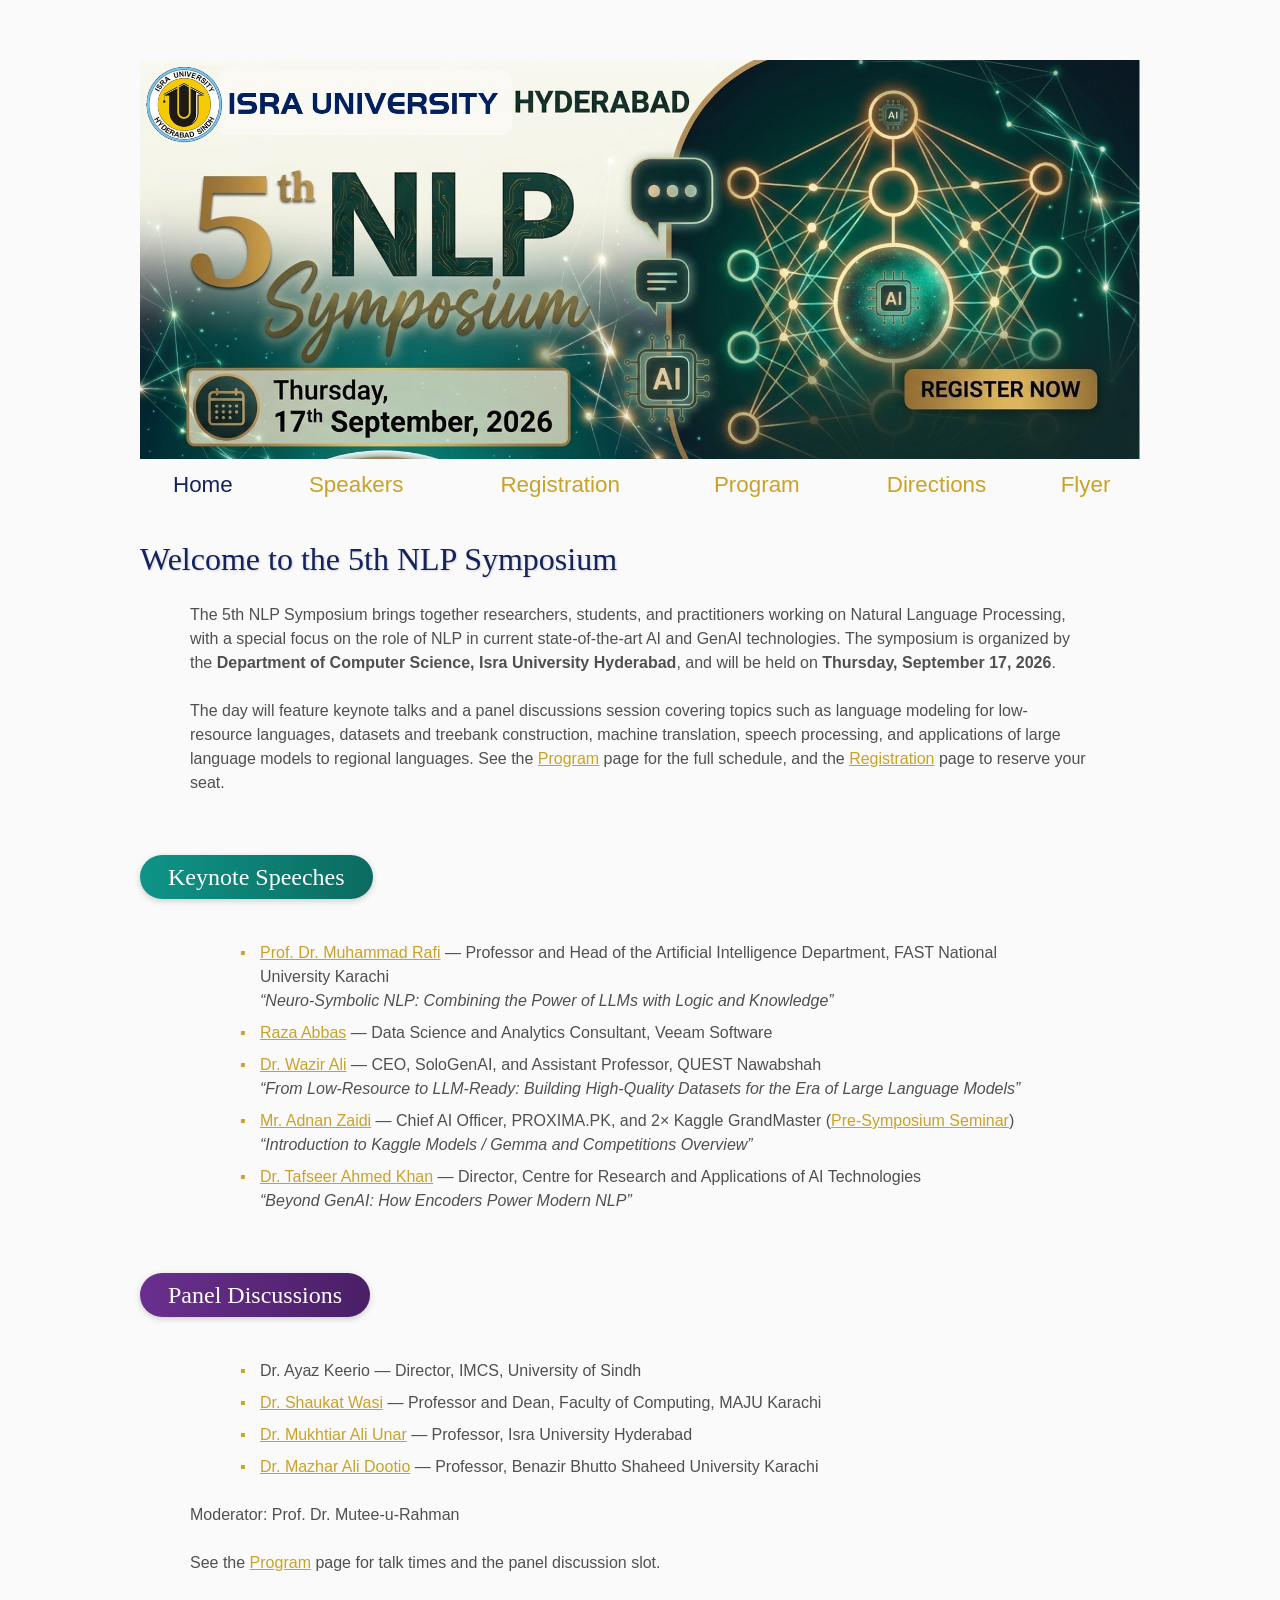
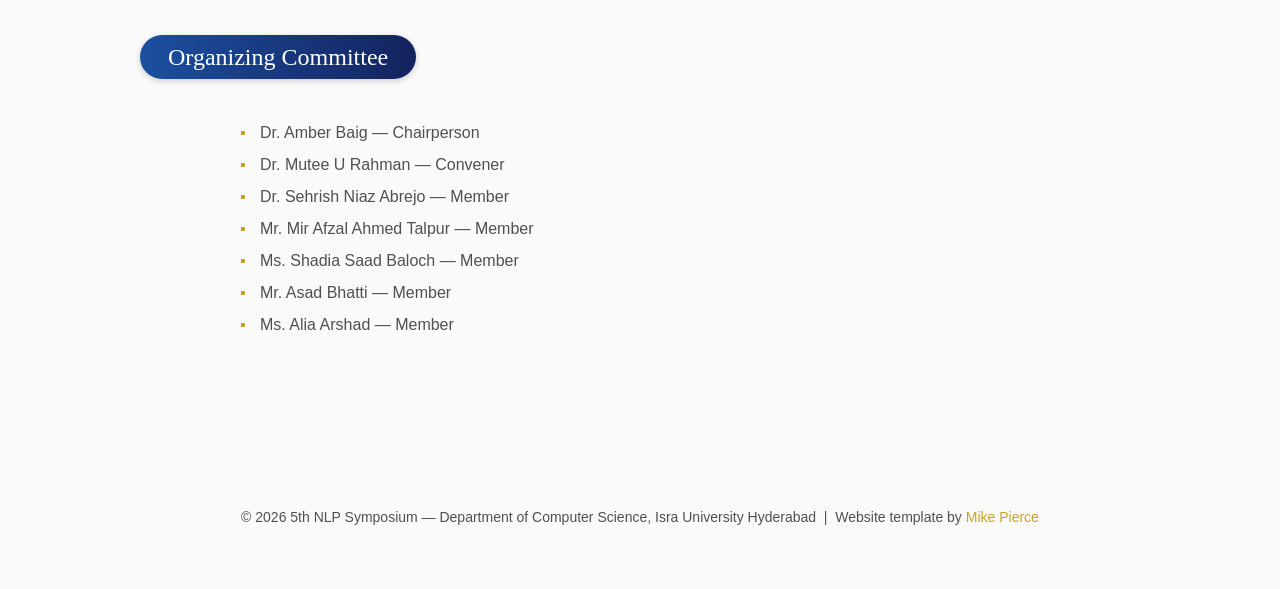
<file: index.html>
<!DOCTYPE html>
<html lang='en'>

<head>
    <base href=".">
    <link rel="shortcut icon" type="image/png" href="assets/favicon.png"/>
    <link rel="stylesheet" type="text/css" media="all" href="assets/main.css"/>
    <meta name="description" content="5th NLP Symposium, hosted by the Department of Computer Science, Isra University Hyderabad, on September 17, 2026.">
    <meta name="resource-type" content="document">
    <meta name="distribution" content="global">
    <meta name="KeyWords" content="NLP, Natural Language Processing, Symposium, Isra University, Hyderabad, Computer Science, Sindhi, Urdu, Low-Resource Languages">
    <title>5th NLP Symposium | Isra University Hyderabad</title>
</head>

<body>

    <div class="banner">
        <a href="registration" title="Register for the 5th NLP Symposium">
            <img src="assets/banner.jpg" alt="5th NLP Symposium — Isra University Hyderabad — Thursday, 17th September 2026 — Register Now">
        </a>
    </div>

    <table class="navigation">
        <tr>
            <td class="navigation">
                <a class="current" title="Symposium Home Page" href=".">Home</a>
            </td>
            <td class="navigation">
                <a title="Symposium Speakers" href="speakers">Speakers</a>
            </td>
            <td class="navigation">
                <a title="Register for the Symposium" href="registration">Registration</a>
            </td>
            <td class="navigation">
                <a title="Symposium Program" href="program">Program</a>
            </td>
            <td class="navigation">
                <a title="Directions to the Symposium" href="directions">Directions</a>
            </td>
            <td class="navigation">
                <a title="Symposium Flyer" href="flyer">Flyer</a>
            </td>
        </tr>
    </table>

    <h2>Welcome to the 5th NLP Symposium</h2>
    <p>
        The 5th NLP Symposium brings together researchers, students, and practitioners working on Natural Language
        Processing, with a special focus on the role of NLP in current state-of-the-art AI and GenAI technologies.
        The symposium is organized by the <strong>Department of Computer Science, Isra University Hyderabad</strong>,
        and will be held on <strong>Thursday, September 17, 2026</strong>.
    </p>
    <p>
        The day will feature keynote talks and a panel discussions session covering topics such as language
        modeling for low-resource languages, datasets and treebank construction, machine translation, speech
        processing, and applications of large language models to regional languages. See the
        <a href="program">Program</a> page for the full schedule, and the
        <a href="registration">Registration</a> page to reserve your seat.
    </p>

    <h2 class="section-heading teal">Keynote Speeches</h2>
    <ul>
        <li><a href="https://www.linkedin.com/in/muhammad-rafi-34339219/" target="_blank" rel="noopener">Prof. Dr. Muhammad Rafi</a> &mdash; Professor and Head of the Artificial Intelligence
            Department, FAST National University Karachi
            <br><em>&ldquo;Neuro-Symbolic NLP: Combining the Power of LLMs with Logic and Knowledge&rdquo;</em></li>
        <li><a href="https://www.linkedin.com/in/raza-abbas-128950121/" target="_blank" rel="noopener">Raza Abbas</a> &mdash; Data Science and Analytics Consultant, Veeam Software</li>
        <li><a href="https://www.linkedin.com/in/wazir-ali-2571a0106/" target="_blank" rel="noopener">Dr. Wazir Ali</a> &mdash; CEO, SoloGenAI, and Assistant Professor, QUEST Nawabshah
            <br><em>&ldquo;From Low-Resource to LLM-Ready: Building High-Quality Datasets for the Era of Large Language Models&rdquo;</em></li>
        <li><a href="https://www.linkedin.com/in/adnan-zaidi-49a8a645/" target="_blank" rel="noopener">Mr. Adnan Zaidi</a> &mdash; Chief AI Officer, PROXIMA.PK, and 2&times; Kaggle GrandMaster
            (<a href="flyer#pre-symposium-seminar">Pre-Symposium Seminar</a>)
            <br><em>&ldquo;Introduction to Kaggle Models / Gemma and Competitions Overview&rdquo;</em></li>
        <li><a href="https://www.linkedin.com/in/tafseer-ahmed-8231a22/" target="_blank" rel="noopener">Dr. Tafseer Ahmed Khan</a> &mdash; Director, Centre for Research and Applications of AI Technologies
            <br><em>&ldquo;Beyond GenAI: How Encoders Power Modern NLP&rdquo;</em></li>
    </ul>

    <h2 class="section-heading purple">Panel Discussions</h2>
    <ul>
        <li>Dr. Ayaz Keerio &mdash; Director, IMCS, University of Sindh</li>
        <li><a href="https://www.linkedin.com/in/shaukatwasi/" target="_blank" rel="noopener">Dr. Shaukat Wasi</a> &mdash; Professor and Dean, Faculty of Computing, MAJU Karachi</li>
        <li><a href="https://www.linkedin.com/in/mukhtiar-ali-unar-044150373/" target="_blank" rel="noopener">Dr. Mukhtiar Ali Unar</a> &mdash; Professor, Isra University Hyderabad</li>
        <li><a href="https://www.linkedin.com/in/mazharabro/" target="_blank" rel="noopener">Dr. Mazhar Ali Dootio</a> &mdash; Professor, Benazir Bhutto Shaheed University Karachi</li>
    </ul>
    <p>
        Moderator: Prof. Dr. Mutee-u-Rahman
    </p>
    <p>
        See the <a href="program">Program</a> page for talk times and the panel discussion slot.
    </p>

    <h2 class="section-heading blue">Organizing Committee</h2>
    <ul>
        <li>Dr. Amber Baig &mdash; Chairperson</li>
        <li>Dr. Mutee U Rahman &mdash; Convener</li>
        <li>Dr. Sehrish Niaz Abrejo &mdash; Member</li>
        <li>Mr. Mir Afzal Ahmed Talpur &mdash; Member</li>
        <li>Ms. Shadia Saad Baloch &mdash; Member</li>
        <li>Mr. Asad Bhatti &mdash; Member</li>
        <li>Ms. Alia Arshad &mdash; Member</li>
    </ul>

    <!--
    Uncomment and add logos below once sponsors are confirmed. Each <img> should point to a logo
    file placed in assets/, sized to roughly the same height so the row lines up.

    <table class="sponsors">
        <tr>
            <td class="sponsor">
                <a href="https://sponsor-website.example">
                    <img src="assets/sponsor1-logo.png" alt="Sponsor Name">
                </a>
            </td>
            <td class="sponsor">
                <a href="https://sponsor-website.example">
                    <img src="assets/sponsor2-logo.png" alt="Sponsor Name">
                </a>
            </td>
        </tr>
    </table>
    -->

    <footer>
        &copy; 2026 5th NLP Symposium &mdash; Department of Computer Science, Isra University Hyderabad
        &nbsp;|&nbsp; Website template by <a href="https://github.com/mikepierce">Mike Pierce</a>
    </footer>

</body>
</html>
</file>
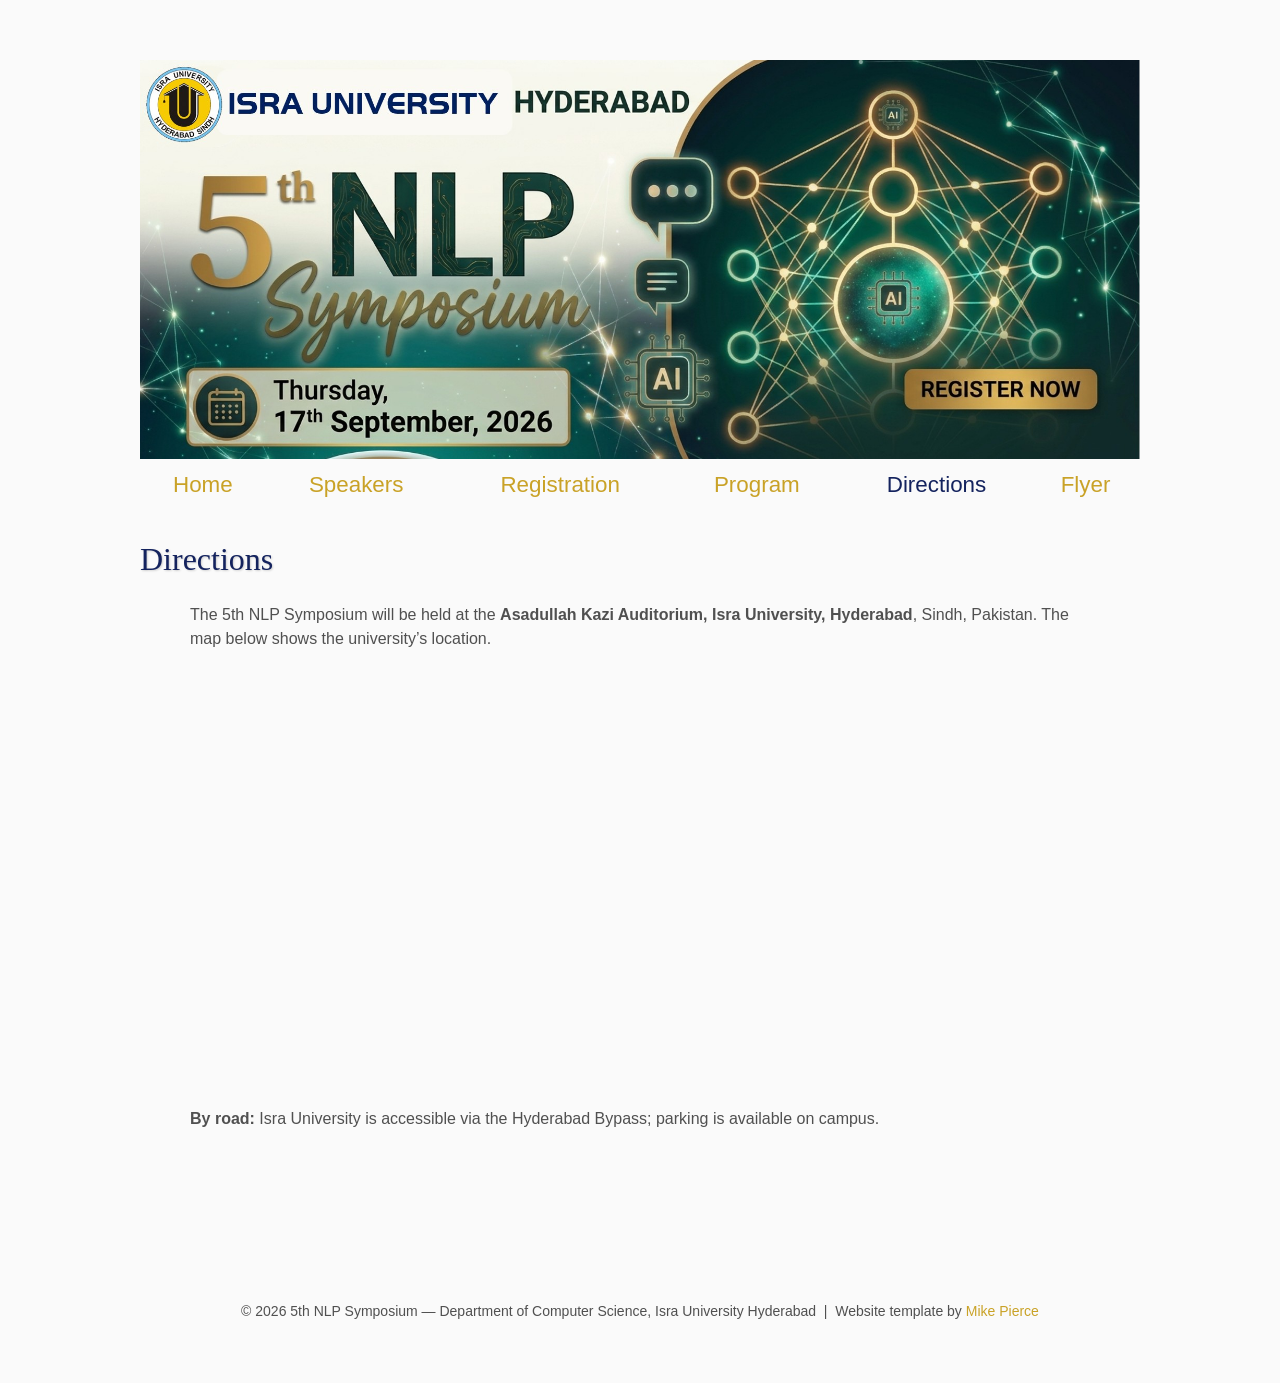
<file: directions/index.html>
<!DOCTYPE html>
<html lang='en'>

<head>
    <base href="..">
    <link rel="shortcut icon" type="image/png" href="assets/favicon.png"/>
    <link rel="stylesheet" type="text/css" media="all" href="assets/main.css"/>
    <meta name="description" content="Directions to the 5th NLP Symposium at Isra University Hyderabad.">
    <meta name="resource-type" content="document">
    <meta name="distribution" content="global">
    <meta name="KeyWords" content="NLP, Symposium, Isra University, Hyderabad, Directions, Map">
    <title>Directions | 5th NLP Symposium</title>
</head>

<body>

    <div class="banner">
        <a href="registration" title="Register for the 5th NLP Symposium">
            <img src="assets/banner.jpg" alt="5th NLP Symposium — Isra University Hyderabad — Thursday, 17th September 2026 — Register Now">
        </a>
    </div>

    <table class="navigation">
        <tr>
            <td class="navigation">
                <a title="Symposium Home Page" href=".">Home</a>
            </td>
            <td class="navigation">
                <a title="Symposium Speakers" href="speakers">Speakers</a>
            </td>
            <td class="navigation">
                <a title="Register for the Symposium" href="registration">Registration</a>
            </td>
            <td class="navigation">
                <a title="Symposium Program" href="program">Program</a>
            </td>
            <td class="navigation">
                <a class="current" title="Directions to the Symposium" href="directions">Directions</a>
            </td>
            <td class="navigation">
                <a title="Symposium Flyer" href="flyer">Flyer</a>
            </td>
        </tr>
    </table>

    <h2>Directions</h2>
    <p>
        The 5th NLP Symposium will be held at the <strong>Asadullah Kazi Auditorium, Isra University,
        Hyderabad</strong>, Sindh, Pakistan. The map below shows the university&rsquo;s location.
    </p>

    <iframe class="directions" src="https://maps.google.com/maps?q=Asadullah%20Kazi%20Auditorium%2C%20Isra%20University%2C%20Hyderabad%2C%20Pakistan&t=&z=16&ie=UTF8&iwloc=&output=embed"></iframe>

    <p>
        <strong>By road:</strong> Isra University is accessible via the Hyderabad Bypass; parking is available
        on campus.
    </p>

    <footer>
        &copy; 2026 5th NLP Symposium &mdash; Department of Computer Science, Isra University Hyderabad
        &nbsp;|&nbsp; Website template by <a href="https://github.com/mikepierce">Mike Pierce</a>
    </footer>

</body>
</html>
</file>
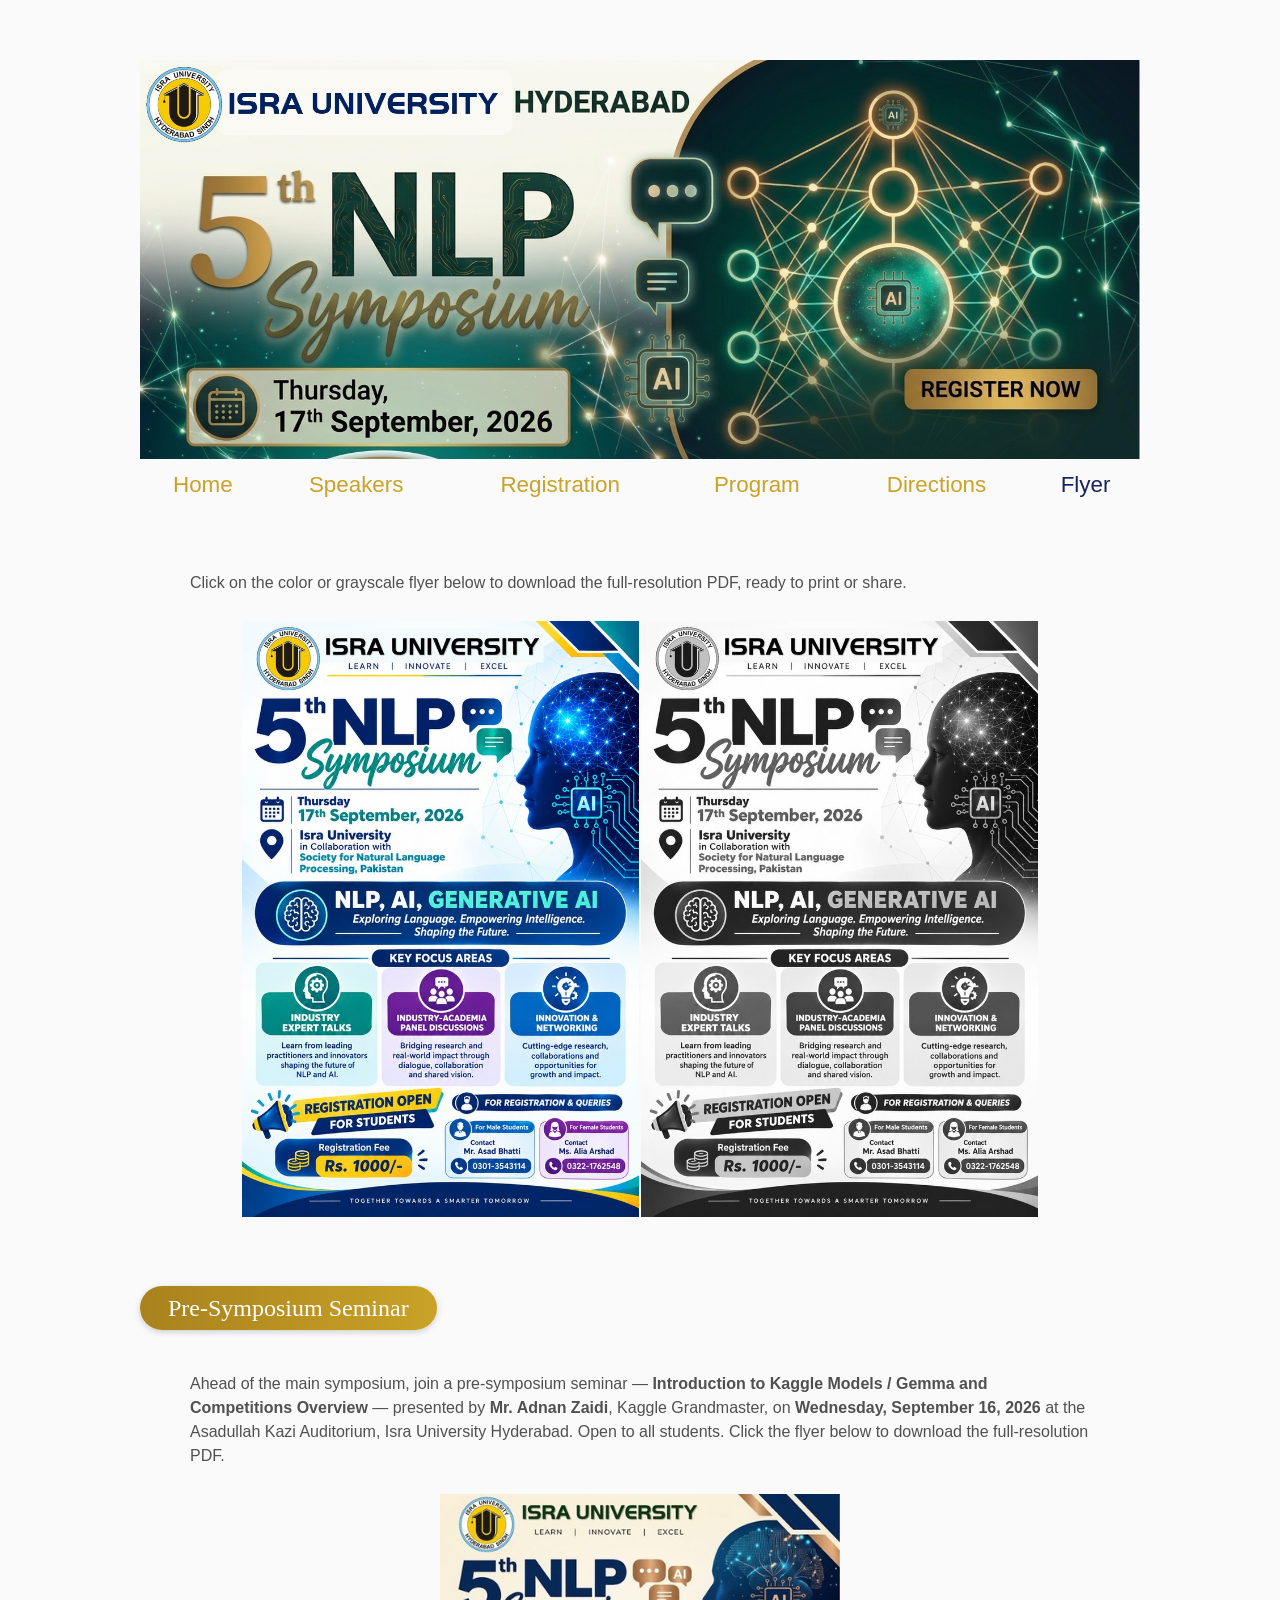
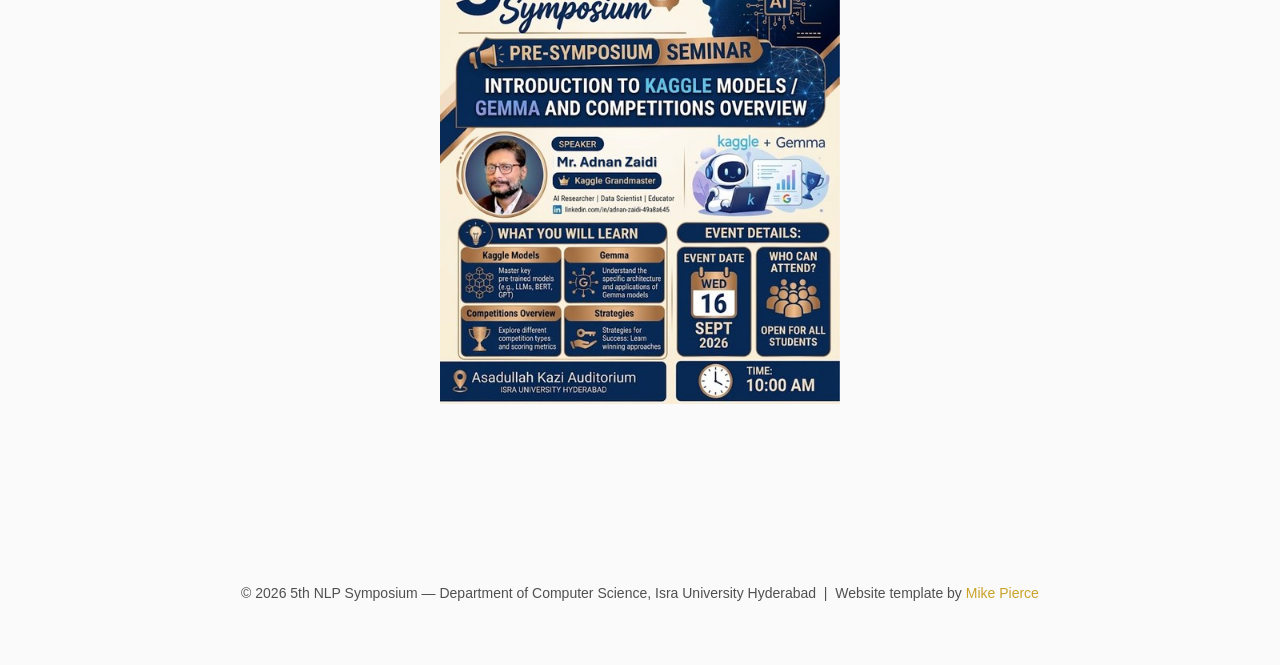
<file: flyer/index.html>
<!DOCTYPE html>
<html lang='en'>

<head>
    <base href="..">
    <link rel="shortcut icon" type="image/png" href="assets/favicon.png"/>
    <link rel="stylesheet" type="text/css" media="all" href="assets/main.css"/>
    <meta name="description" content="Downloadable flyer for the 5th NLP Symposium, Isra University Hyderabad.">
    <meta name="resource-type" content="document">
    <meta name="distribution" content="global">
    <meta name="KeyWords" content="NLP, Symposium, Isra University, Hyderabad, Flyer">
    <title>Flyer | 5th NLP Symposium</title>
</head>

<body>

    <div class="banner">
        <a href="registration" title="Register for the 5th NLP Symposium">
            <img src="assets/banner.jpg" alt="5th NLP Symposium — Isra University Hyderabad — Thursday, 17th September 2026 — Register Now">
        </a>
    </div>

    <table class="navigation">
        <tr>
            <td class="navigation">
                <a title="Symposium Home Page" href=".">Home</a>
            </td>
            <td class="navigation">
                <a title="Symposium Speakers" href="speakers">Speakers</a>
            </td>
            <td class="navigation">
                <a title="Register for the Symposium" href="registration">Registration</a>
            </td>
            <td class="navigation">
                <a title="Symposium Program" href="program">Program</a>
            </td>
            <td class="navigation">
                <a title="Directions to the Symposium" href="directions">Directions</a>
            </td>
            <td class="navigation">
                <a class="current" title="Symposium Flyer" href="flyer">Flyer</a>
            </td>
        </tr>
    </table>

    <br>

    <p>
        Click on the color or grayscale flyer below to download the full-resolution PDF, ready to print or share.
    </p>

    <table class="flyers">
        <tr>
            <td class="flyer">
                <a href="assets/NLPSymposium-Flyer.pdf">
                    <img src="assets/NLPSymposium-Flyer-thumb.jpg" alt="5th NLP Symposium Color Flyer" style="width:100%">
                </a>
            </td>
            <td class="flyer">
                <a href="assets/NLPSymposium-FlyerBW.pdf">
                    <img src="assets/NLPSymposium-FlyerBW-thumb.jpg" alt="5th NLP Symposium Grayscale Flyer" style="width:100%">
                </a>
            </td>
        </tr>
    </table>

    <h2 class="section-heading gold" id="pre-symposium-seminar">Pre-Symposium Seminar</h2>
    <p>
        Ahead of the main symposium, join a pre-symposium seminar &mdash; <strong>Introduction to Kaggle Models /
        Gemma and Competitions Overview</strong> &mdash; presented by <strong>Mr. Adnan Zaidi</strong>, Kaggle
        Grandmaster, on <strong>Wednesday, September 16, 2026</strong> at the Asadullah Kazi Auditorium, Isra
        University Hyderabad. Open to all students. Click the flyer below to download the full-resolution PDF.
    </p>

    <table class="flyers">
        <tr>
            <td class="flyer">
                <a href="assets/PreSymposiumSeminar-Flyer.pdf">
                    <img src="assets/PreSymposiumSeminar-Flyer-thumb.jpg" alt="Pre-Symposium Seminar Flyer &mdash; Introduction to Kaggle Models / Gemma and Competitions Overview" style="width:100%; max-width:400px;">
                </a>
            </td>
        </tr>
    </table>

    <footer>
        &copy; 2026 5th NLP Symposium &mdash; Department of Computer Science, Isra University Hyderabad
        &nbsp;|&nbsp; Website template by <a href="https://github.com/mikepierce">Mike Pierce</a>
    </footer>

</body>
</html>
</file>
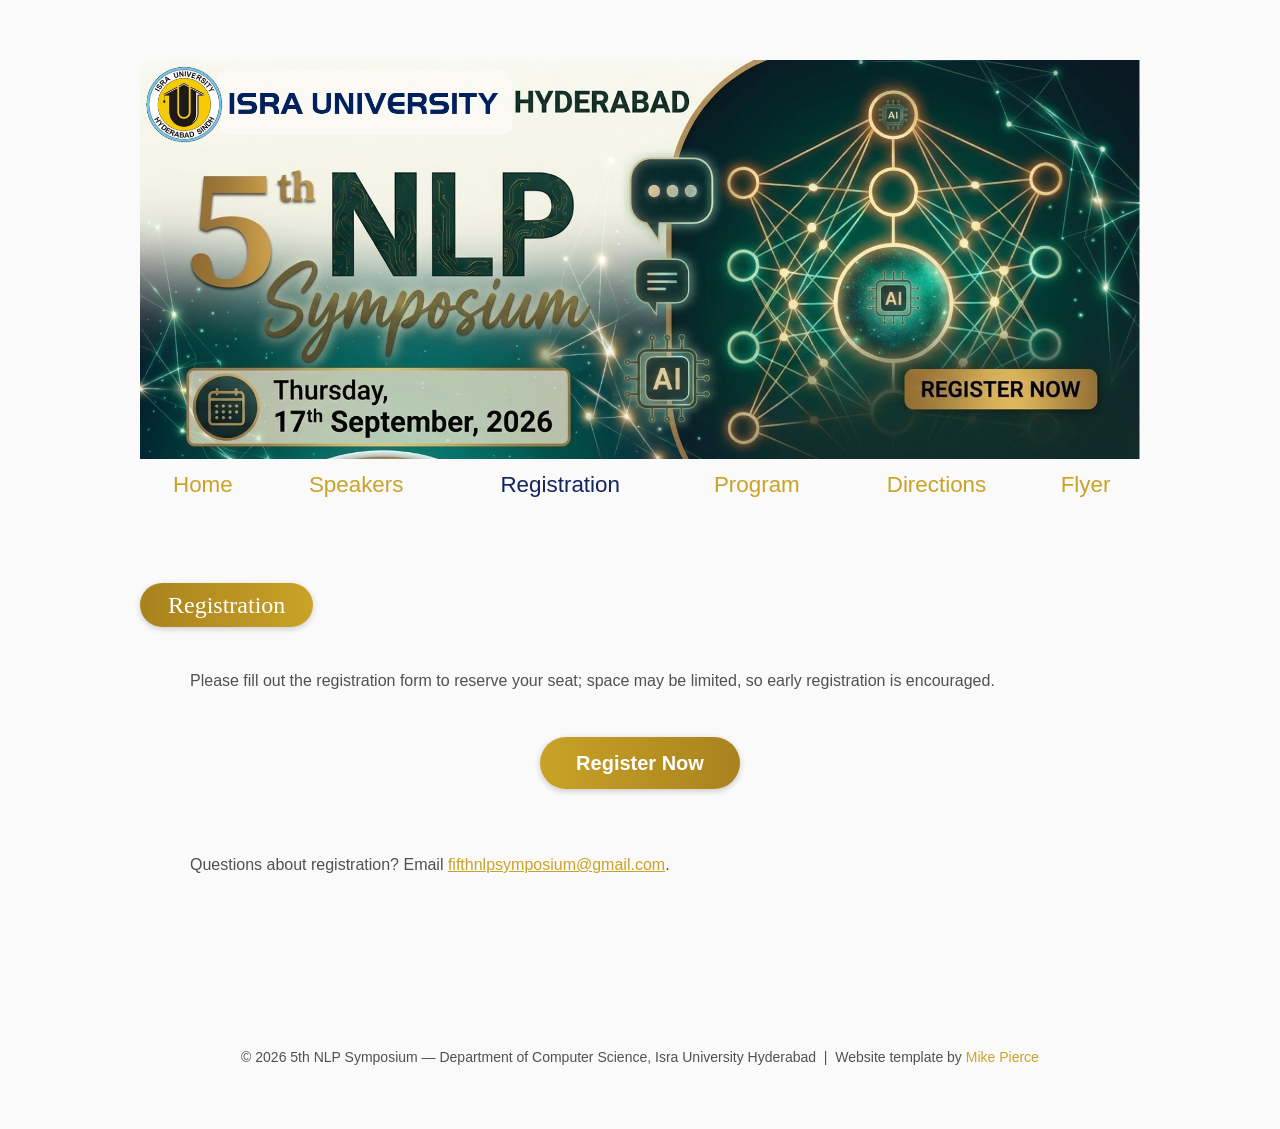
<file: registration/index.html>
<!DOCTYPE html>
<html lang='en'>

<head>
    <base href="..">
    <link rel="shortcut icon" type="image/png" href="assets/favicon.png"/>
    <link rel="stylesheet" type="text/css" media="all" href="assets/main.css"/>
    <meta name="description" content="5th NLP Symposium, hosted by the Department of Computer Science, Isra University Hyderabad, on September 17, 2026.">
    <meta name="resource-type" content="document">
    <meta name="distribution" content="global">
    <meta name="KeyWords" content="NLP, Natural Language Processing, Symposium, Isra University, Hyderabad, Computer Science, Registration">
    <title>Registration | 5th NLP Symposium</title>
</head>

<body>

    <div class="banner">
        <a href="registration" title="Register for the 5th NLP Symposium">
            <img src="assets/banner.jpg" alt="5th NLP Symposium — Isra University Hyderabad — Thursday, 17th September 2026 — Register Now">
        </a>
    </div>

    <table class="navigation">
        <tr>
            <td class="navigation">
                <a title="Symposium Home Page" href=".">Home</a>
            </td>
            <td class="navigation">
                <a title="Symposium Speakers" href="speakers">Speakers</a>
            </td>
            <td class="navigation">
                <a class="current" title="Register for the Symposium" href="registration">Registration</a>
            </td>
            <td class="navigation">
                <a title="Symposium Program" href="program">Program</a>
            </td>
            <td class="navigation">
                <a title="Directions to the Symposium" href="directions">Directions</a>
            </td>
            <td class="navigation">
                <a title="Symposium Flyer" href="flyer">Flyer</a>
            </td>
        </tr>
    </table>

    <br>

    <h2 class="section-heading gold">Registration</h2>
    <p>
        Please fill out the registration form to reserve your seat; space may be limited, so early
        registration is encouraged.
    </p>

    <p style="text-align:center;">
        <a class="cta-button" href="https://forms.gle/rbLUJRbvEQNWyk7A9" target="_blank" rel="noopener">Register Now</a>
    </p>

    <p>
        Questions about registration? Email
        <a href="mailto:fifthnlpsymposium@gmail.com">fifthnlpsymposium@gmail.com</a>.
    </p>

    <footer>
        &copy; 2026 5th NLP Symposium &mdash; Department of Computer Science, Isra University Hyderabad
        &nbsp;|&nbsp; Website template by <a href="https://github.com/mikepierce">Mike Pierce</a>
    </footer>

</body>
</html>
</file>
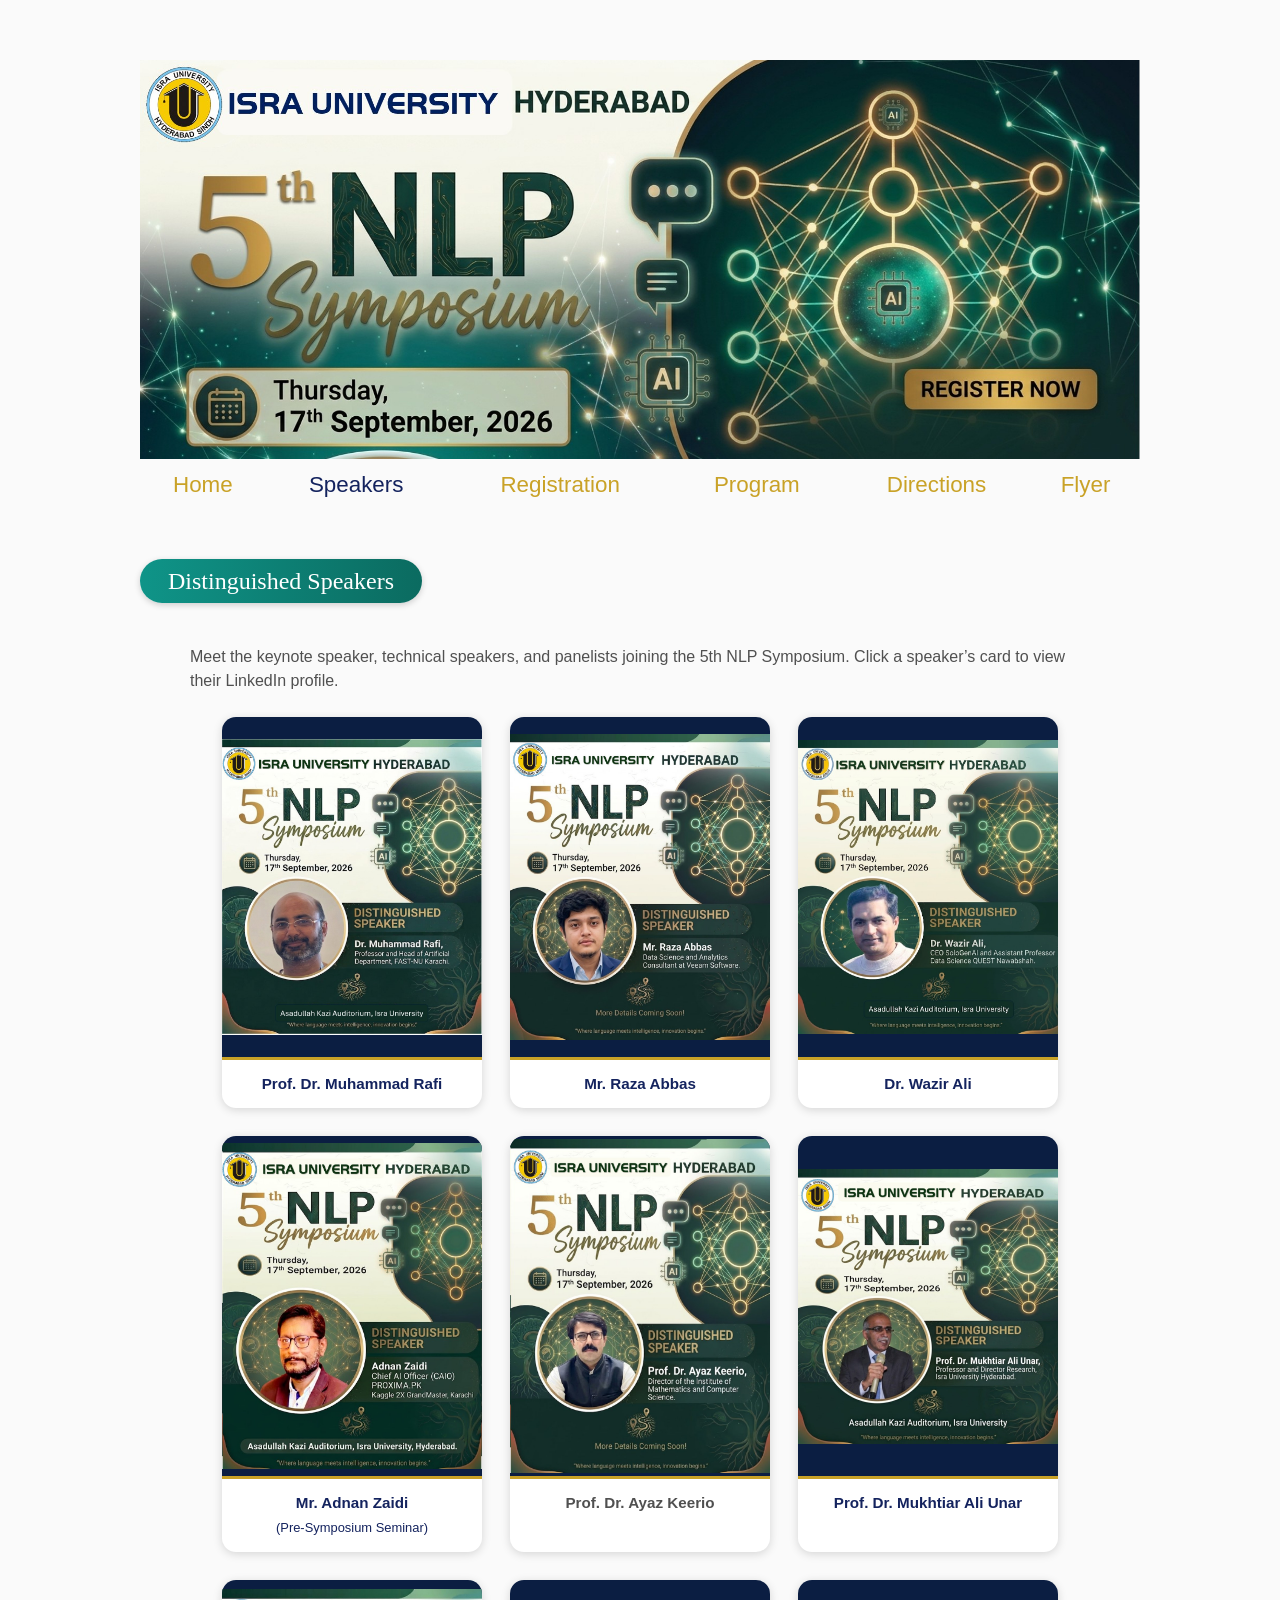
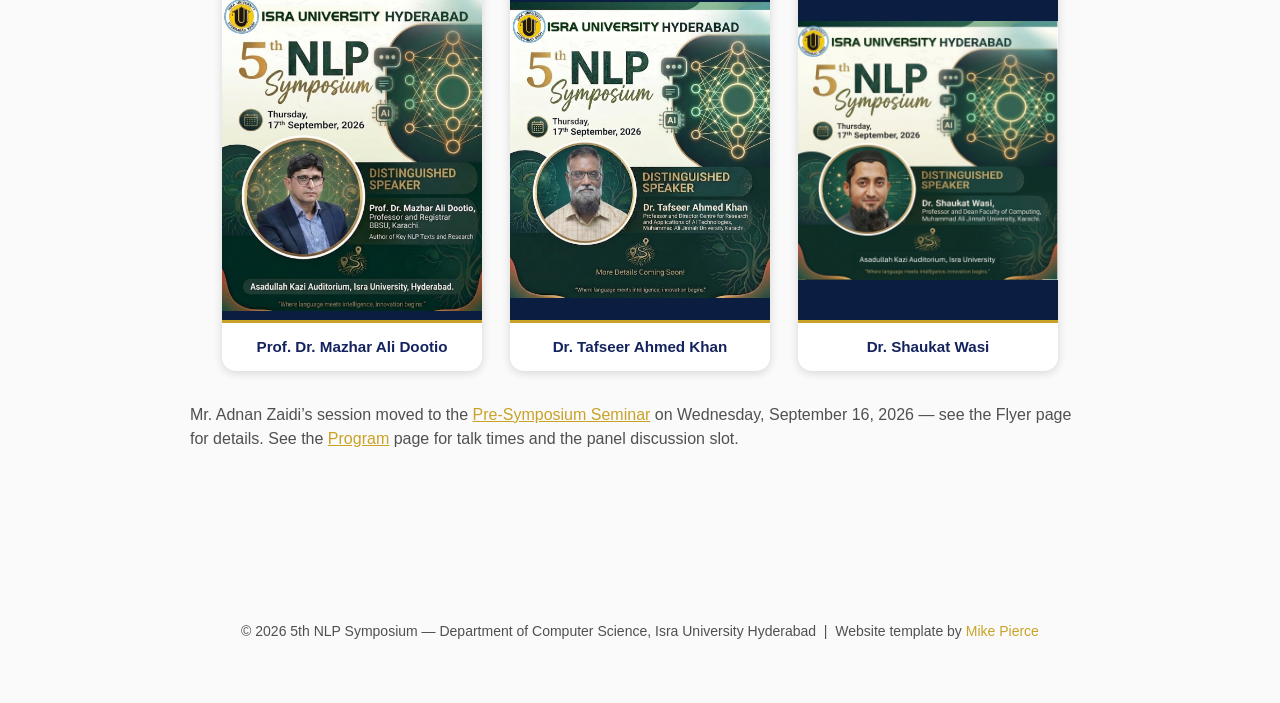
<file: speakers/index.html>
<!DOCTYPE html>
<html lang='en'>

<head>
    <base href="..">
    <link rel="shortcut icon" type="image/png" href="assets/favicon.png"/>
    <link rel="stylesheet" type="text/css" media="all" href="assets/main.css"/>
    <meta name="description" content="Distinguished speakers and panelists at the 5th NLP Symposium, Isra University Hyderabad.">
    <meta name="resource-type" content="document">
    <meta name="distribution" content="global">
    <meta name="KeyWords" content="NLP, Symposium, Isra University, Hyderabad, Speakers, Panelists">
    <title>Speakers | 5th NLP Symposium</title>
</head>

<body>

    <div class="banner">
        <a href="registration" title="Register for the 5th NLP Symposium">
            <img src="assets/banner.jpg" alt="5th NLP Symposium — Isra University Hyderabad — Thursday, 17th September 2026 — Register Now">
        </a>
    </div>

    <table class="navigation">
        <tr>
            <td class="navigation">
                <a title="Symposium Home Page" href=".">Home</a>
            </td>
            <td class="navigation">
                <a class="current" title="Symposium Speakers" href="speakers">Speakers</a>
            </td>
            <td class="navigation">
                <a title="Register for the Symposium" href="registration">Registration</a>
            </td>
            <td class="navigation">
                <a title="Symposium Program" href="program">Program</a>
            </td>
            <td class="navigation">
                <a title="Directions to the Symposium" href="directions">Directions</a>
            </td>
            <td class="navigation">
                <a title="Symposium Flyer" href="flyer">Flyer</a>
            </td>
        </tr>
    </table>

    <h2 class="section-heading teal">Distinguished Speakers</h2>
    <p>
        Meet the keynote speaker, technical speakers, and panelists joining the 5th NLP Symposium. Click a
        speaker&rsquo;s card to view their LinkedIn profile.
    </p>

    <div class="speaker-grid">
        <a class="speaker-card" href="https://www.linkedin.com/in/muhammad-rafi-34339219/" target="_blank" rel="noopener">
            <div class="speaker-photo">
                <img src="assets/Speaker-MuhammadRafi.jpg" alt="Prof. Dr. Muhammad Rafi">
            </div>
            <div class="speaker-caption">Prof. Dr. Muhammad Rafi</div>
        </a>

        <a class="speaker-card" href="https://www.linkedin.com/in/raza-abbas-128950121/" target="_blank" rel="noopener">
            <div class="speaker-photo">
                <img src="assets/Speaker-RazaAbbas.jpg" alt="Mr. Raza Abbas">
            </div>
            <div class="speaker-caption">Mr. Raza Abbas</div>
        </a>

        <a class="speaker-card" href="https://www.linkedin.com/in/wazir-ali-2571a0106/" target="_blank" rel="noopener">
            <div class="speaker-photo">
                <img src="assets/Speaker-WazirAli.jpg" alt="Dr. Wazir Ali">
            </div>
            <div class="speaker-caption">Dr. Wazir Ali</div>
        </a>

        <a class="speaker-card" href="https://www.linkedin.com/in/adnan-zaidi-49a8a645/" target="_blank" rel="noopener">
            <div class="speaker-photo">
                <img src="assets/Speaker-AdnanZaidi.jpg" alt="Mr. Adnan Zaidi">
            </div>
            <div class="speaker-caption">Mr. Adnan Zaidi<br><span style="font-weight:normal; font-size:0.85em;">(Pre-Symposium Seminar)</span></div>
        </a>

        <span class="speaker-card">
            <div class="speaker-photo">
                <img src="assets/Speaker-AyazKeerio.jpg" alt="Prof. Dr. Ayaz Keerio">
            </div>
            <div class="speaker-caption">Prof. Dr. Ayaz Keerio</div>
        </span>

        <a class="speaker-card" href="https://www.linkedin.com/in/mukhtiar-ali-unar-044150373/" target="_blank" rel="noopener">
            <div class="speaker-photo">
                <img src="assets/Speaker-MukhtiarAliUnar.jpg" alt="Prof. Dr. Mukhtiar Ali Unar">
            </div>
            <div class="speaker-caption">Prof. Dr. Mukhtiar Ali Unar</div>
        </a>

        <a class="speaker-card" href="https://www.linkedin.com/in/mazharabro/" target="_blank" rel="noopener">
            <div class="speaker-photo">
                <img src="assets/Speaker-MazharAliDootio.jpg" alt="Prof. Dr. Mazhar Ali Dootio">
            </div>
            <div class="speaker-caption">Prof. Dr. Mazhar Ali Dootio</div>
        </a>

        <a class="speaker-card" href="https://www.linkedin.com/in/tafseer-ahmed-8231a22/" target="_blank" rel="noopener">
            <div class="speaker-photo">
                <img src="assets/Speaker-TafseerAhmedKhan.jpg" alt="Dr. Tafseer Ahmed Khan">
            </div>
            <div class="speaker-caption">Dr. Tafseer Ahmed Khan</div>
        </a>

        <a class="speaker-card" href="https://www.linkedin.com/in/shaukatwasi/" target="_blank" rel="noopener">
            <div class="speaker-photo">
                <img src="assets/Speaker-ShaukatWasi.jpg" alt="Dr. Shaukat Wasi">
            </div>
            <div class="speaker-caption">Dr. Shaukat Wasi</div>
        </a>

    </div>

    <p>
        Mr. Adnan Zaidi&rsquo;s session moved to the <a href="flyer#pre-symposium-seminar">Pre-Symposium Seminar</a>
        on Wednesday, September 16, 2026 &mdash; see the Flyer page for details. See the
        <a href="program">Program</a> page for talk times and the panel discussion slot.
    </p>

    <footer>
        &copy; 2026 5th NLP Symposium &mdash; Department of Computer Science, Isra University Hyderabad
        &nbsp;|&nbsp; Website template by <a href="https://github.com/mikepierce">Mike Pierce</a>
    </footer>

</body>
</html>
</file>
<file: assets/main.css>
/* main.css */

/* Color system for the 5th NLP Symposium site, mixed from the banner (deep green + gold)
 * and the flyer (navy blue + teal + purple + gold) artwork so the whole site reads as one
 * family with those assets. Defined as CSS custom properties so they're easy to swap later
 * if the official Isra University Department of Computer Science brand colors differ.
 *
 *   --navy    #14235e   Primary heading/brand color (from flyer "ISRA UNIVERSITY" wordmark)
 *   --teal    #0f9488   Speakers / expert-talk accent (flyer's "Industry Expert Talks" box)
 *   --purple  #6a2f8f   Panel discussion accent (flyer's "Panel Discussions" box)
 *   --blue    #1c4fa0   General info accent (flyer's "Innovation & Networking" box)
 *   --gold    #c9a227   Links, hover states, highlights (shared accent in banner + flyer)
 *   --green   #1b5e3f   Deep green from the banner artwork, used sparingly for depth
 *
 *   'Roboto',sans-serif; Font for the title text
 *   'Roboto-Slab',serif; Font for the body text
 *   #fafafa; Background color of the site
 *   #505050; Foreground (text) color of the site
 */

:root {
    --navy: #14235e;
    --teal: #0f9488;
    --purple: #6a2f8f;
    --blue: #1c4fa0;
    --gold: #c9a227;
    --green: #1b5e3f;
}

@import url('https://fonts.googleapis.com/css?family=Roboto%7CRoboto+Slab');

*{
    border:0;
    font:inherit;
    font-size:1em;
    margin:0;
    padding:0;
    vertical-align:baseline;
}

body{
    background-color: #fafafa;
    background-size: cover;
    background-attachment: fixed;
    color: #505050;
    text-align:left;
    font-family:'Roboto',sans-serif;
    font-size:1em;
    line-height:1.5em;
    margin: 60px auto;
    width: 1000px;
}

a{color: var(--gold); text-decoration:none;}
a.current{color: var(--navy);}
a.current:hover{color: var(--gold);}
a:hover{color: var(--teal);}
a:active{color: var(--gold);}
h1,h2,h3,h4{clear:left; color: var(--navy); margin:1.5em 0em 1em 0em; font-family:'Roboto Slab',serif; text-shadow: 1px 1px 2px #d0d0d0;}
h1{font-size:2.67em;}
h2{font-size:2.00em;}
h3{font-size:1.67em;}
h4{font-size:1.33em;}
p{list-style:none; margin:24px auto 24px auto; padding:0px; width:900px; text-align:left;}
li a, p a {text-decoration:underline; text-decoration-color:var(--gold);}
ul{list-style:none; margin:24px auto 24px auto; padding:0px; width:800px; text-align:left;}
ul li{list-style:none; margin:0px auto 8px auto; padding:0px 0px 0px 20px; text-align:left; position:relative;}
ul li::before{content:"\25AA"; color:var(--gold); position:absolute; left:0;}
i,em{font-style:italic;}
b,strong{font-weight:bold;}
sup{
    vertical-align: super;
    font-size: 0.8em;
    line-height: 0;
}
sub{
    vertical-align: sub;
    font-size: 0.8em;
    line-height: 0;
}
table{
    width: 1000px;
    margin: 12px auto 24px auto;
    float: center;
    /* UNCOMMENT THIS FOR DEBUGGING THE ALIGNMENT */
    /*border: 1px solid black;*/
}
th,td{
    text-align: left;
    /* UNCOMMENT THIS FOR DEBUGGING THE ALIGNMENT */
    /*border: 1px solid black;*/
}

/* Website Banner */
/* The banner image now has the symposium title, date and university branding baked
 * into the artwork itself, so it's displayed on its own (no text overlay). The image
 * scales to the full 1000px content width, whatever its native resolution is. */
.banner {position: relative; font-family:'Roboto Slab',serif; line-height: 0;}
.banner img {width: 100%; height: auto; display: block;}

/* Unused now that the banner is a single branded image, but kept here in case you
 * revert to a plain photo + text-overlay banner (add back the .top-left/.bottom-right
 * <div>s in the HTML to use these again). */
.top-left {font-size:5.33em; color: #505050; background: #fafafa; text-align: center; width: 1000px; height: 67px; position: absolute; padding: 36px 0 0 0; top: 0px;}
.bottom-right {font-size:2.33em; color: #fafafa; line-height: 1.5em; width: auto; height: 100px; padding: 0px 27px 27px 0px; text-align: right; position: absolute; bottom: 0px; right: 0px; text-shadow: 0px 0px 6px #000000;}

/* Conference Title Logo (used only by the .top-left text overlay above) */
.title1{color: var(--gold); text-shadow: 1px 1px 3px #c0c0c0;}
.title2{color: var(--navy); text-shadow: 1px 1px 3px #c0c0c0;}
.year{color: #505050; font-size:0.67em; font-weight: lighter;}

/* Navigation Links (Home, Registration, etc) */
table.navigation{width:1000px;}
td.navigation{font-size:1.4em; white-space:nowrap; text-align:center; vertical-align:middle; padding:0px 6px 0px 6px;}

/* "Pill" section headings, styled after the flyer's rounded colored bars, so key sections
 * (Speakers, Panelists, Program items) read as clearly branded blocks rather than plain
 * text headers. Apply as a class on an h2/h3, e.g. <h2 class="section-heading teal">. */
.section-heading{
    display:inline-block;
    color:#ffffff;
    background:var(--navy);
    padding:10px 28px;
    border-radius:30px;
    font-size:1.5em;
    text-shadow:none;
    box-shadow:0 2px 6px rgba(0,0,0,0.18);
    margin:1.5em 0 0.75em 0;
}
.section-heading.teal{background:linear-gradient(90deg, var(--teal), #0b6b60);}
.section-heading.purple{background:linear-gradient(90deg, var(--purple), #4a1f66);}
.section-heading.blue{background:linear-gradient(90deg, var(--blue), var(--navy));}
.section-heading.gold{background:linear-gradient(90deg, #a9821e, var(--gold));}

/* Sponsor Images */
table.sponsors{width:800px;}
td.sponsor{white-space:nowrap; width:33%; text-align:center; vertical-align:middle; padding:0px 0px 0px 0px;}
td.sponsor img{width: 100%}

/* The Table on the Program Page */
td.room{padding: 4px 12px 4px 4px; width: 90%; vertical-align:bottom; font-size:1.67em; color: var(--navy); height:32px;}
td.date{white-space:nowrap; width:130px; text-align:right; vertical-align:top; padding:4px 16px 0px 0px;}
td.title{padding: 4px 12px 4px 4px; width: 90%; vertical-align:top; font-size:1.5em; color: var(--navy); height:32px; font-family:'Roboto Slab',serif; text-shadow: 1px 1px 2px #d0d0d0; }
td.title-special{padding: 4px 12px 4px 4px; width: 90%; vertical-align:top; font-size:1.67em; color: var(--navy); height:32px; font-family:'Roboto Slab',serif; text-shadow: 1px 1px 2px #d0d0d0;}
td.speaker{padding: 4px 12px 4px 4px; font-style: italic; font-size:1em; max-height:999999px}
td.abstract{padding: 4px 12px 12px 4px; font-size:1em; max-height:999999px}
td.abstract img{display: block; margin: 4px auto 8px auto}
table.plenary{padding-top: 8px; background: #ffffff;}

/* Panel discussion gets its own accent (purple, matching the flyer's panel-discussion box) */
table.panel td.title-special{color: var(--purple);}

/* Expert talks get a teal accent (matching the flyer's "Industry Expert Talks" box) */
table.expert-talk td.title{color: var(--teal);}

/* Registration and Directions iframes and Images */
iframe.registration{display:block; margin:1em auto 2em auto; width:700px; height:1400px; border:none;}
iframe.directions{display:block; margin:1em auto 2em auto; width:800px; height:400px; border:none;}
img.center{display:block; width:67%; margin:1em auto 2em auto;}

/* Call-to-action button (e.g. "Register Now" linking to the Google Form) */
a.cta-button{
    display:inline-block;
    background:linear-gradient(90deg, var(--gold), #a9821e);
    color:#ffffff;
    font-weight:bold;
    text-decoration:none;
    padding:14px 36px;
    border-radius:30px;
    font-size:1.25em;
    margin:1em 0 2em 0;
    box-shadow:0 2px 6px rgba(0,0,0,0.2);
}
a.cta-button:hover{background:linear-gradient(90deg, #a9821e, var(--gold)); color:#ffffff;}

/* Flyer Images */
table.flyers{width:800px;}
td.flyer{white-space:nowrap; width:50%; text-align:center; vertical-align:middle; padding:0px 0px 0px 0px;}
td.sponsor img{width: 100%}

/* Speaker Cards (Speakers page) — every card is the same fixed size regardless of the
 * source flyer's own aspect ratio, so the grid lines up cleanly; images are "contain"-fit
 * (never cropped or stretched) inside a shared card frame. */
.speaker-grid{
    display:flex;
    flex-wrap:wrap;
    justify-content:center;
    gap:28px;
    width:1000px;
    margin:1em auto 2em auto;
}
.speaker-card{
    display:block;
    width:260px;
    background:#ffffff;
    border-radius:14px;
    overflow:hidden;
    box-shadow:0 2px 10px rgba(0,0,0,0.15);
    transition:transform 0.15s ease, box-shadow 0.15s ease;
}
a.speaker-card:hover{transform:translateY(-4px); box-shadow:0 6px 16px rgba(0,0,0,0.22);}
.speaker-card .speaker-photo{
    width:260px;
    height:340px;
    background:#0b1e42;
    display:flex;
    align-items:center;
    justify-content:center;
}
.speaker-card .speaker-photo img{max-width:100%; max-height:100%; display:block;}
.speaker-card .speaker-caption{
    padding:12px 14px;
    text-align:center;
    font-size:0.95em;
    color:var(--navy);
    font-weight:bold;
    border-top:3px solid var(--gold);
}
span.speaker-card .speaker-caption{color:#505050;}

footer{font-size:0.875em; margin-top:12em; text-align:center;}

/* My hacky way of making the site mobile-friendly */
@media only screen and (max-width: 1100px) {
    h2{font-size:3.00em;}
    p{font-size:1.5em; line-height:1.5em;}
    th,td,tr{font-size:1.5em; line-height:1.5em;}
    td.date{font-size:1em; padding-top:0.5em;}
    td.navigation{font-size:1.5em; padding:0px 20px 0px 20px;}
    table.footer{font-size:0.33em;}
    .section-heading{font-size:2em;}
}
</file>
